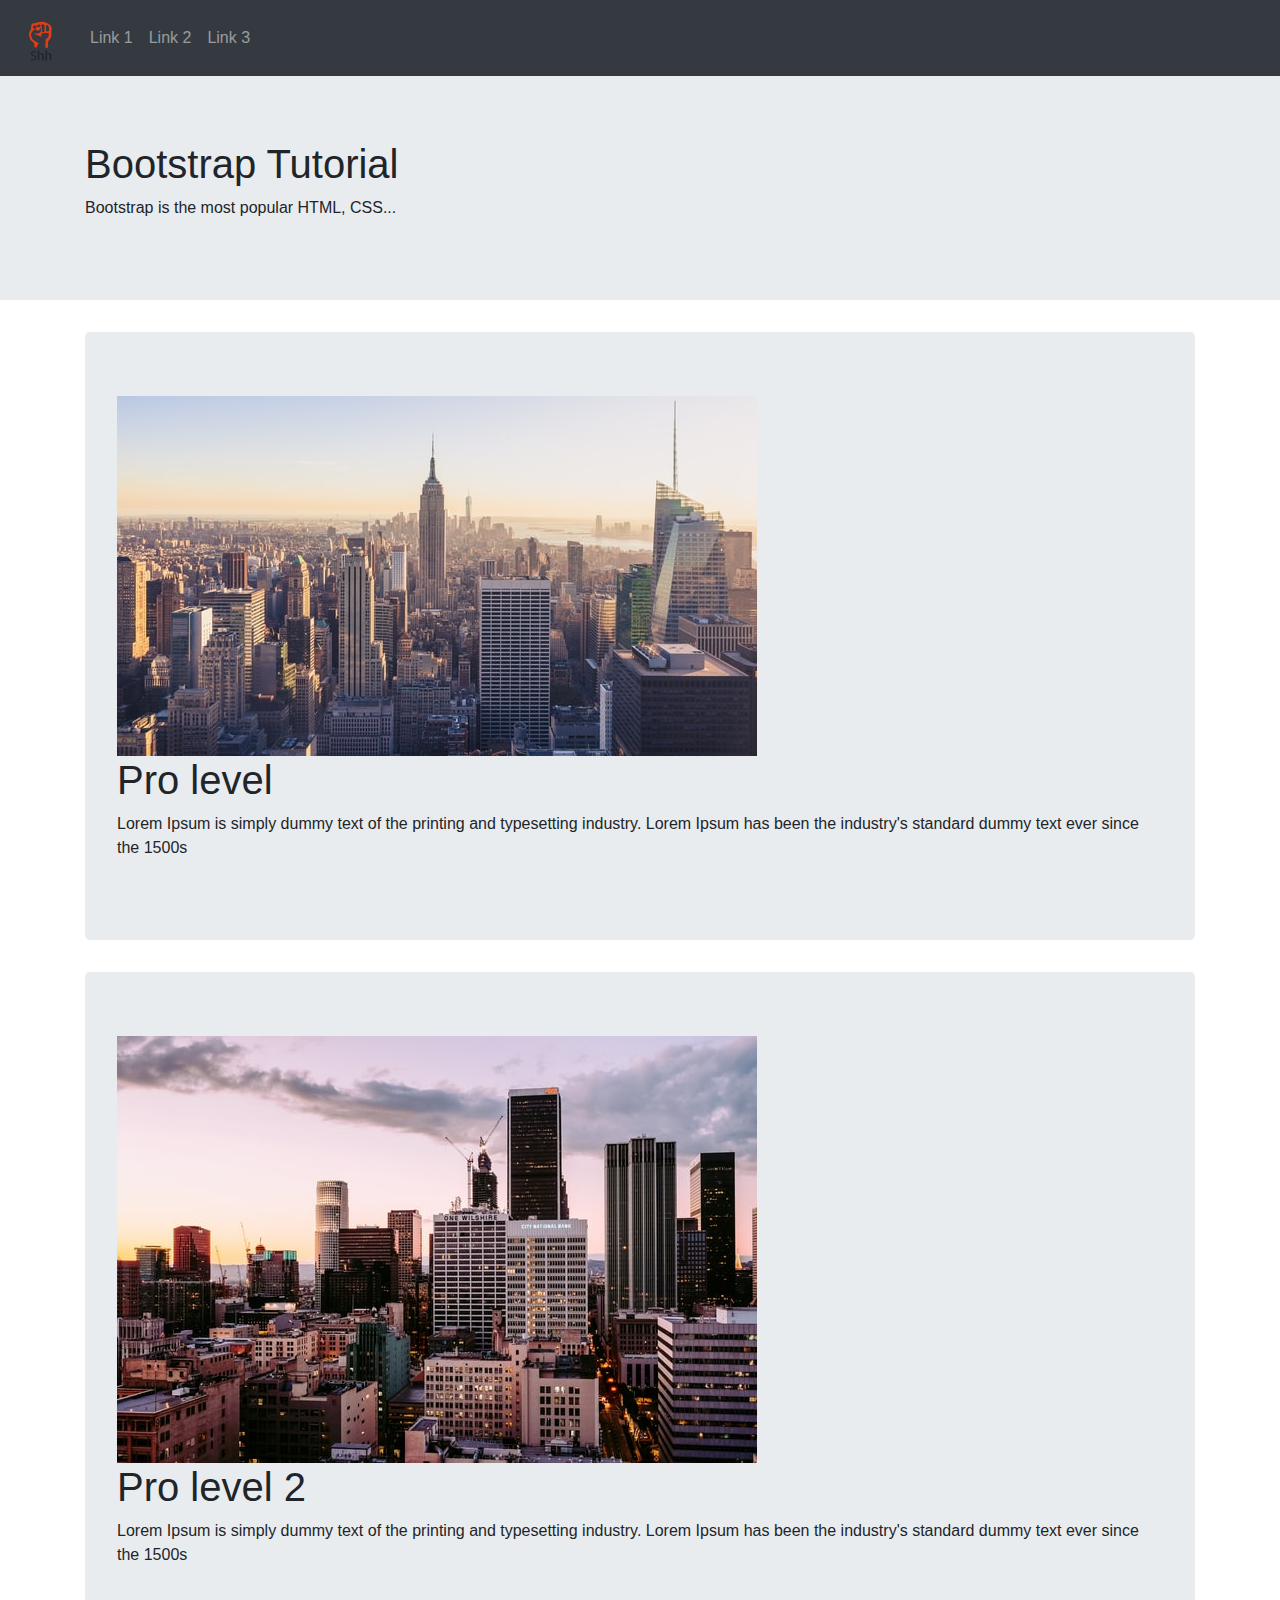
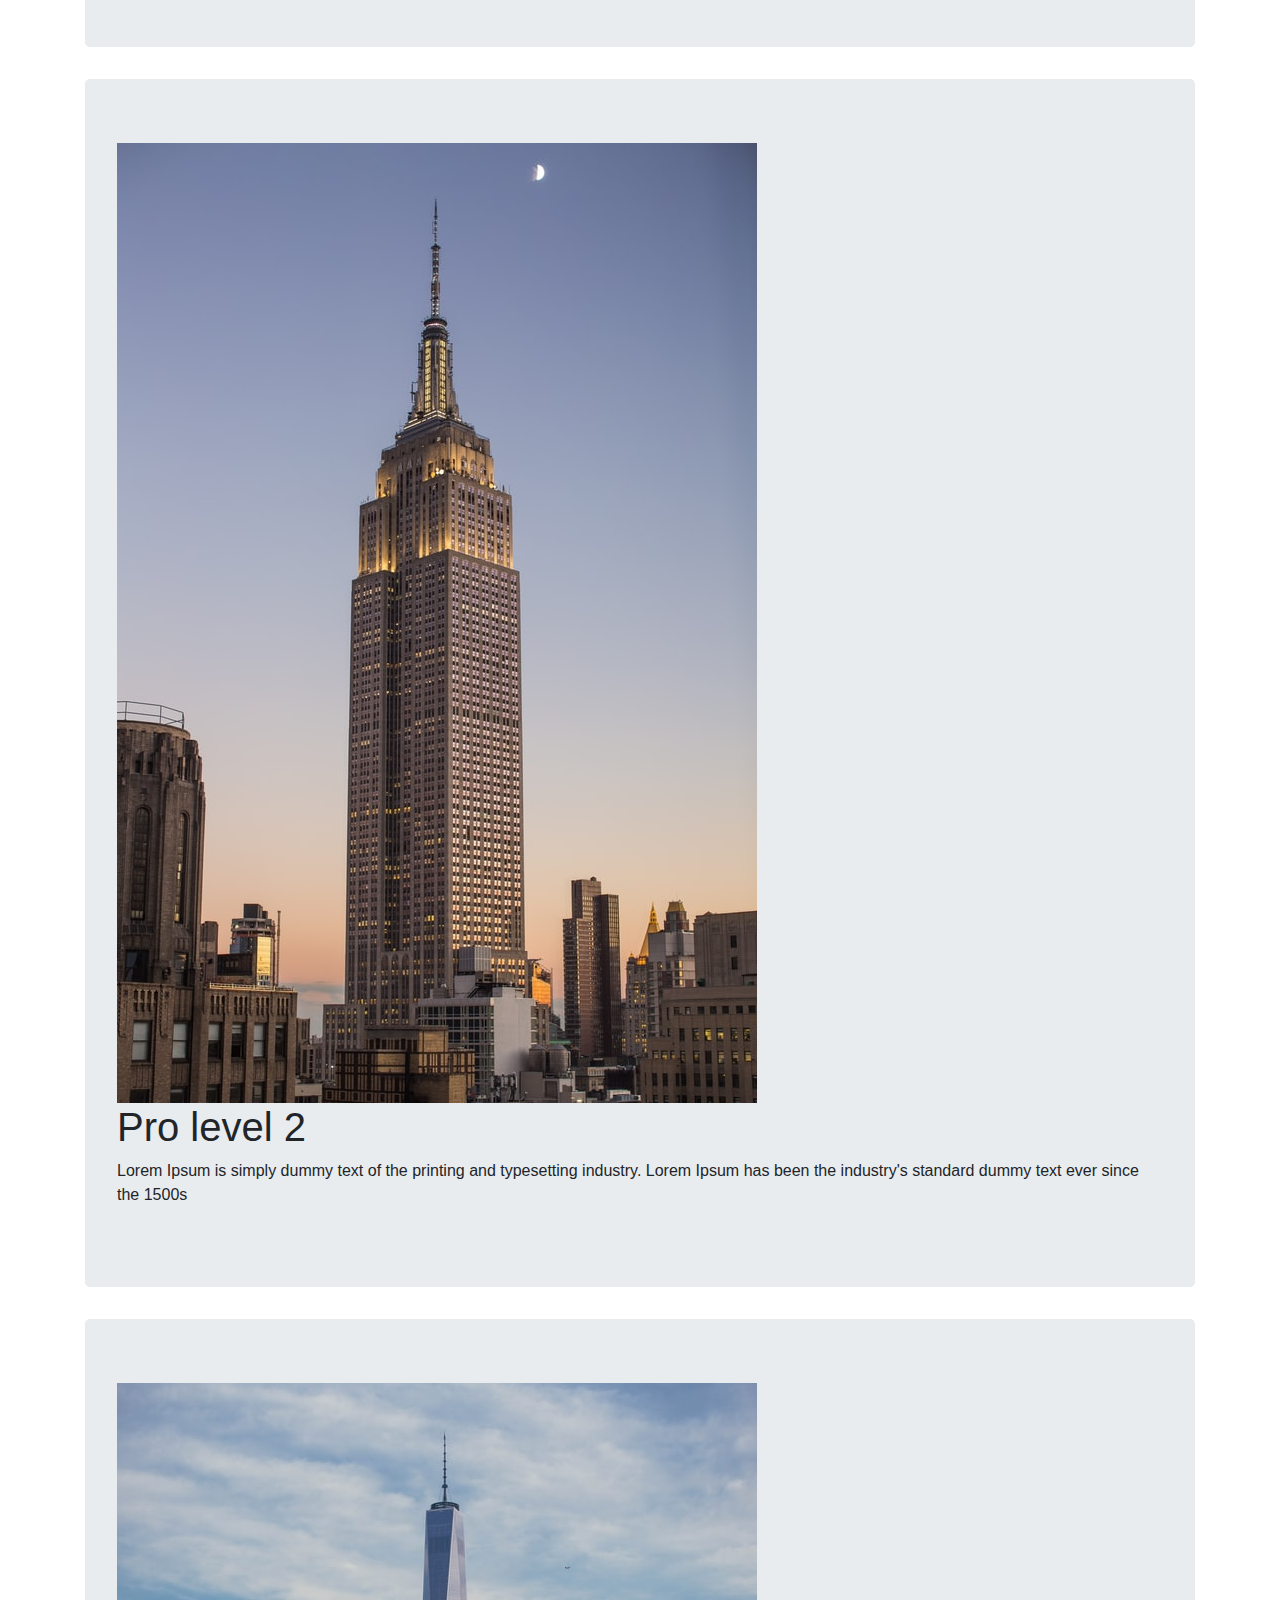
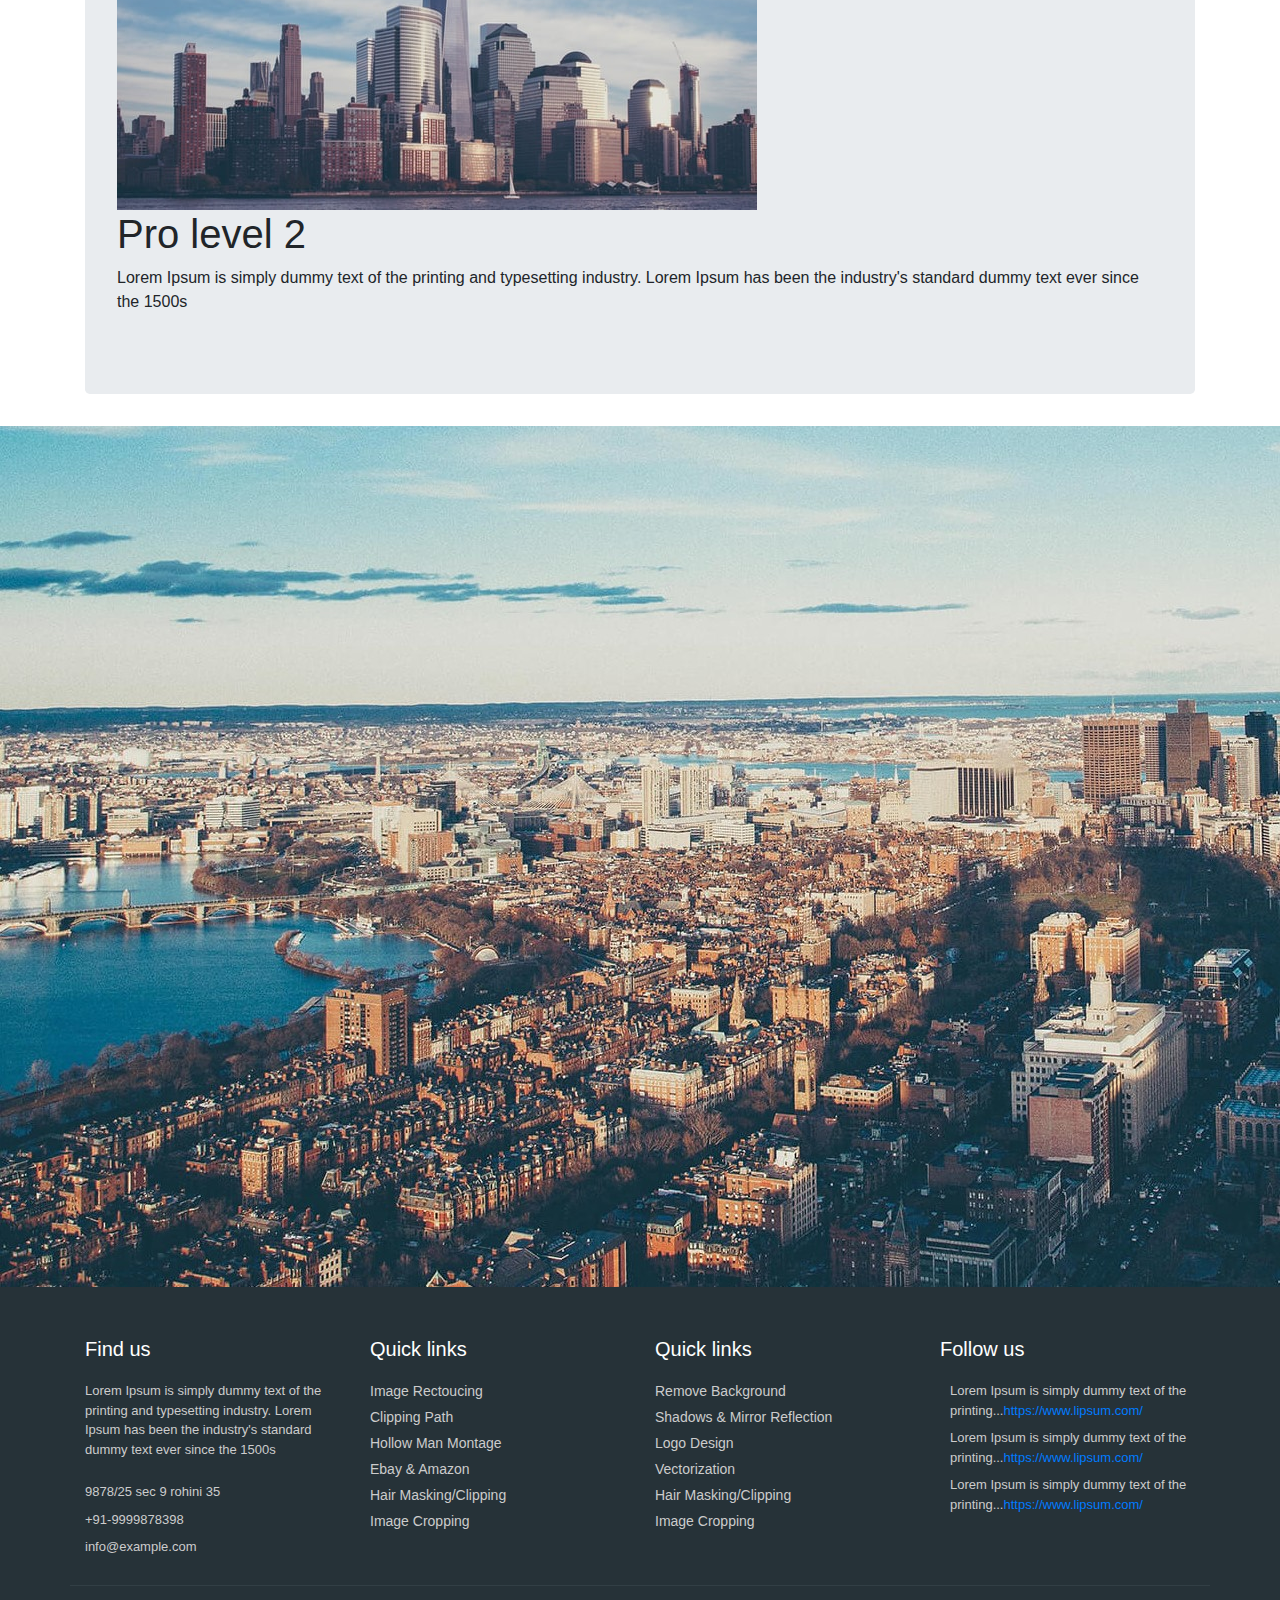
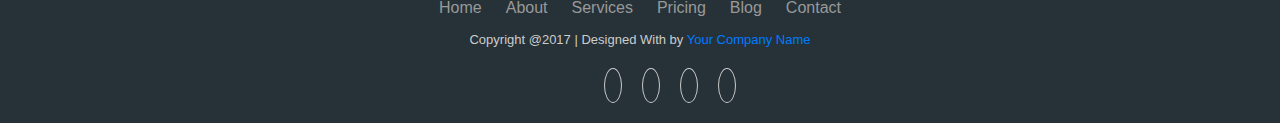
<file: index.html>
<!DOCTYPE html>
<html lang="en">
    <head>
        <meta charset="utf-8">
        <link rel="icon" href="img/logo.png">
        <title>We Innovate Civil</title>
        <meta name="viewport" content="width=device-width, initial-scale=1">
        <link rel="stylesheet" href="css/style.css">
        <link rel="stylesheet" href="https://maxcdn.bootstrapcdn.com/bootstrap/4.5.2/css/bootstrap.min.css">
        <link rel="stylesheet" href="https://stackpath.bootstrapcdn.com/bootstrap/4.1.3/css/bootstrap.min.css" integrity="sha384-MCw98/SFnGE8fJT3GXwEOngsV7Zt27NXFoaoApmYm81iuXoPkFOJwJ8ERdknLPMO" crossorigin="anonymous">
        <link rel="stylesheet" href="https://use.fontawesome.com/releases/v5.2.0/css/all.css" integrity="sha384-hWVjflwFxL6sNzntih27bfxkr27PmbbK/iSvJ+a4+0owXq79v+lsFkW54bOGbiDQ" crossorigin="anonymous">
    </head>
    <body >


        
        <nav class="navbar navbar-expand-sm bg-dark navbar-dark">
            <!-- Brand/logo -->
            <a class="navbar-brand" href="index.html"><img src="img/logo.png" alt="logo" style="width: 50px;"></a>
            <!-- Links -->
            <ul class="navbar-nav ">
              <li class="nav-item">
                <a class="nav-link" href="#">Link 1</a>
              </li>
              <li class="nav-item">
                <a class="nav-link" href="#">Link 2</a>
              </li>
              <li class="nav-item">
                <a class="nav-link" href="#">Link 3</a>
              </li>
            </ul>
          </nav>
        























          
        
        <div class="jumbotron jumbotron-fluid">
            <div class="container">
                <h1>Bootstrap Tutorial</h1>
                <p>Bootstrap is the most popular HTML, CSS...</p>
            </div>
        </div>

            <div class="container">
                <div class="jumbotron">
                    <div><img src="img/1.jpg" alt=""></div>
                    <div class="">
                    <h1>Pro level</h1>
                    <p>Lorem Ipsum is simply dummy text of the printing and typesetting industry. Lorem Ipsum has been the industry's standard dummy text ever since the 1500s</p>
                    </div>
                </div>
            </div>
            <div class="container">
                <div class="jumbotron">
                    <div><img src="img/2.jpg" alt=""></div>
                    <div class="">
                    <h1>Pro level 2</h1>
                    <p>Lorem Ipsum is simply dummy text of the printing and typesetting industry. Lorem Ipsum has been the industry's standard dummy text ever since the 1500s</p>
                    </div>
                </div>
            </div>
            <div class="container">
                <div class="jumbotron">
                    <div><img src="img/3.jpg" alt=""></div>
                    <div class="">
                    <h1>Pro level 2</h1>
                    <p>Lorem Ipsum is simply dummy text of the printing and typesetting industry. Lorem Ipsum has been the industry's standard dummy text ever since the 1500s</p>
                    </div>
                </div>
            </div>
            <div class="container">
                <div class="jumbotron">
                    <div><img src="img/4.jpg" alt=""></div>
                    <div class="">
                    <h1>Pro level 2</h1>
                    <p>Lorem Ipsum is simply dummy text of the printing and typesetting industry. Lorem Ipsum has been the industry's standard dummy text ever since the 1500s</p>
                    </div>
                </div>
            </div>

















            <div>
                <img src="img/img.jpg" alt="">
            </div>
          








































































































          
        <!--footer starts from here-->
    <footer class="footer">
    <div class="container bottom_border">
    <div class="row">
    <div class=" col-sm-4 col-md col-sm-4  col-12 col">
    <h5 class="headin5_amrc col_white_amrc pt2">Find us</h5>
    <!--headin5_amrc-->
    <p class="mb10">Lorem Ipsum is simply dummy text of the printing and typesetting industry. Lorem Ipsum has been the industry's standard dummy text ever since the 1500s</p>
    <p><i class="fa fa-location-arrow"></i> 9878/25 sec 9 rohini 35 </p>
    <p><i class="fa fa-phone"></i>  +91-9999878398  </p>
    <p><i class="fa fa fa-envelope"></i> info@example.com  </p>
    
    
    </div>
    
    
    <div class=" col-sm-4 col-md  col-6 col">
    <h5 class="headin5_amrc col_white_amrc pt2">Quick links</h5>
    <!--headin5_amrc-->
    <ul class="footer_ul_amrc">
    <li><a href="http://webenlance.com">Image Rectoucing</a></li>
    <li><a href="http://webenlance.com">Clipping Path</a></li>
    <li><a href="http://webenlance.com">Hollow Man Montage</a></li>
    <li><a href="http://webenlance.com">Ebay & Amazon</a></li>
    <li><a href="http://webenlance.com">Hair Masking/Clipping</a></li>
    <li><a href="http://webenlance.com">Image Cropping</a></li>
    </ul>
    <!--footer_ul_amrc ends here-->
    </div>
    
    
    <div class=" col-sm-4 col-md  col-6 col">
    <h5 class="headin5_amrc col_white_amrc pt2">Quick links</h5>
    <!--headin5_amrc-->
    <ul class="footer_ul_amrc">
    <li><a href="http://webenlance.com">Remove Background</a></li>
    <li><a href="http://webenlance.com">Shadows & Mirror Reflection</a></li>
    <li><a href="http://webenlance.com">Logo Design</a></li>
    <li><a href="http://webenlance.com">Vectorization</a></li>
    <li><a href="http://webenlance.com">Hair Masking/Clipping</a></li>
    <li><a href="http://webenlance.com">Image Cropping</a></li>
    </ul>
    <!--footer_ul_amrc ends here-->
    </div>
    
    
    <div class=" col-sm-4 col-md  col-12 col">
    <h5 class="headin5_amrc col_white_amrc pt2">Follow us</h5>
    <!--headin5_amrc ends here-->
    
    <ul class="footer_ul2_amrc">
    <li><a href="#"><i class="fab fa-twitter fleft padding-right"></i> </a><p>Lorem Ipsum is simply dummy text of the printing...<a href="#">https://www.lipsum.com/</a></p></li>
    <li><a href="#"><i class="fab fa-twitter fleft padding-right"></i> </a><p>Lorem Ipsum is simply dummy text of the printing...<a href="#">https://www.lipsum.com/</a></p></li>
    <li><a href="#"><i class="fab fa-twitter fleft padding-right"></i> </a><p>Lorem Ipsum is simply dummy text of the printing...<a href="#">https://www.lipsum.com/</a></p></li>
    </ul>
    <!--footer_ul2_amrc ends here-->
    </div>
    </div>
    </div>
    
    
    <div class="container">
    <ul class="foote_bottom_ul_amrc">
    <li><a href="http://webenlance.com">Home</a></li>
    <li><a href="http://webenlance.com">About</a></li>
    <li><a href="http://webenlance.com">Services</a></li>
    <li><a href="http://webenlance.com">Pricing</a></li>
    <li><a href="http://webenlance.com">Blog</a></li>
    <li><a href="http://webenlance.com">Contact</a></li>
    </ul>
    <!--foote_bottom_ul_amrc ends here-->
    <p class="text-center">Copyright @2017 | Designed With by <a href="#">Your Company Name</a></p>
    
    <ul class="social_footer_ul">
    <li><a href="http://webenlance.com"><i class="fab fa-facebook-f"></i></a></li>
    <li><a href="http://webenlance.com"><i class="fab fa-twitter"></i></a></li>
    <li><a href="http://webenlance.com"><i class="fab fa-linkedin"></i></a></li>
    <li><a href="http://webenlance.com"><i class="fab fa-instagram"></i></a></li>
    </ul>
    <!--social_footer_ul ends here-->
    </div>
    
    </footer>
        <script src="https://ajax.googleapis.com/ajax/libs/jquery/3.5.1/jquery.min.js"></script>
        <script src="https://cdnjs.cloudflare.com/ajax/libs/popper.js/1.16.0/umd/popper.min.js"></script>
        <script src="https://maxcdn.bootstrapcdn.com/bootstrap/4.5.2/js/bootstrap.min.js"></script>
    </body>
</html>
</file>
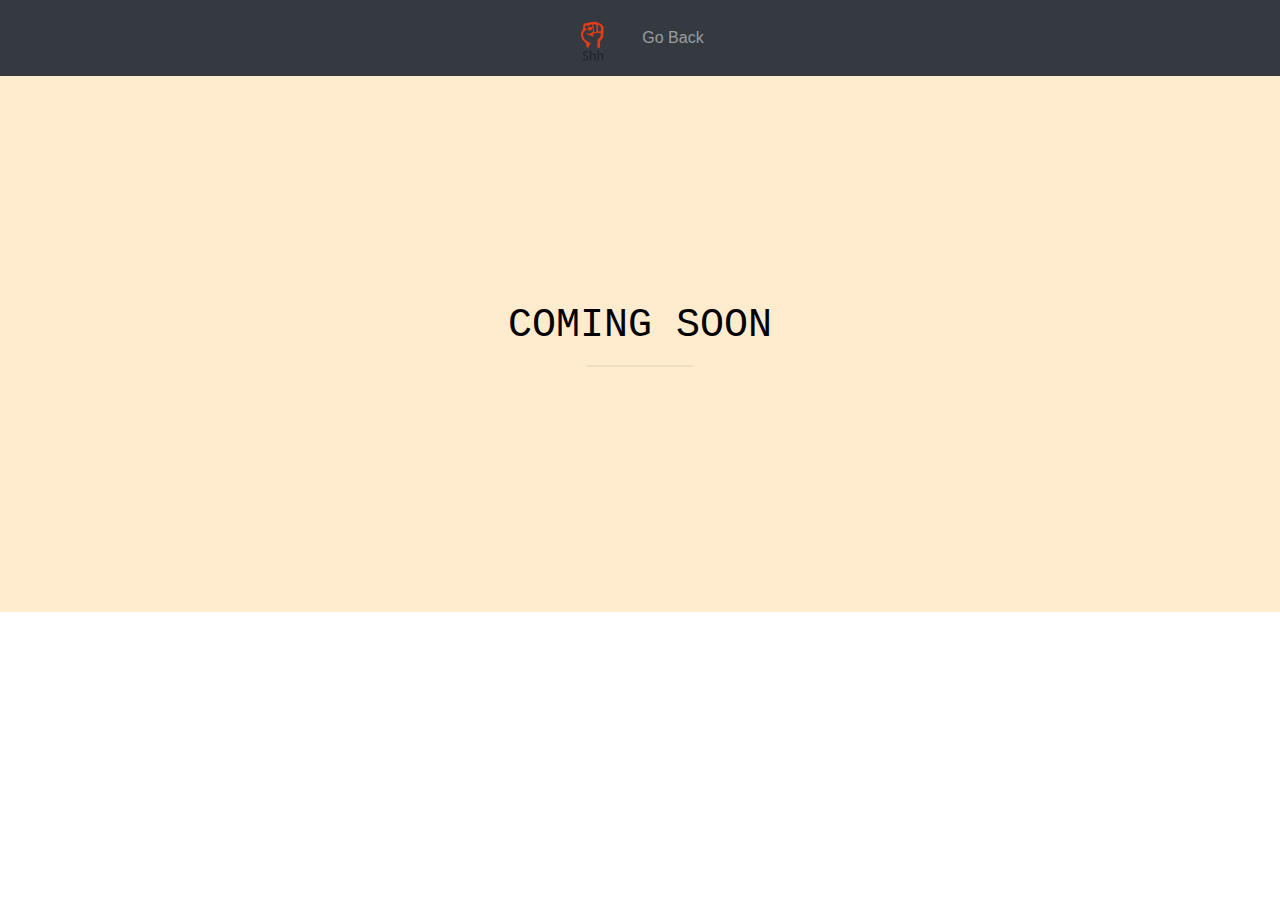
<file: coomingsoon.html>
<!DOCTYPE HTML>
<html>
    <head>
        <meta charset="utf-8">
        <link rel="icon" href="img/logo.png">
        <title>Interior Design | Style</title>
        <meta name="viewport" content="width=device-width, initial-scale=1">
        <link rel="stylesheet" href="css/style.css">
        <link rel="stylesheet" href="css/comingsoon.css">
        <link rel="stylesheet" href="https://maxcdn.bootstrapcdn.com/bootstrap/4.5.2/css/bootstrap.min.css">
        <link rel="stylesheet" href="https://stackpath.bootstrapcdn.com/bootstrap/4.1.3/css/bootstrap.min.css" integrity="sha384-MCw98/SFnGE8fJT3GXwEOngsV7Zt27NXFoaoApmYm81iuXoPkFOJwJ8ERdknLPMO" crossorigin="anonymous">
        <link rel="stylesheet" href="https://use.fontawesome.com/releases/v5.2.0/css/all.css" integrity="sha384-hWVjflwFxL6sNzntih27bfxkr27PmbbK/iSvJ+a4+0owXq79v+lsFkW54bOGbiDQ" crossorigin="anonymous">
    </head>
    <body>

      <!-------------------------------------------------------------NAVIGATION BAR PART----------------------------------------------------------------->

      <nav class="navbar navbar-expand-sm navbar-dark bg-dark fixed-top">
        <div class="mx-auto d-sm-flex d-block flex-sm-nowrap">
            <a class="navbar-brand"><img src="img/logo.png" alt="" style="width: 50px;"></a>
            <button class="navbar-toggler" type="button" data-toggle="collapse" data-target="#navbarsExample11" aria-expanded="false" aria-label="Toggle navigation">
                <span class="navbar-toggler-icon"></span>
            </button>
            <div class="collapse navbar-collapse text-center" id="navbarsExample11">
                <ul class="navbar-nav">
                    <li class="nav-item">
                        <a class="nav-link" href="index.html">Go Back</a>
                    </li>
                </ul>
            </div>
        </div>
      </nav>
      <br><br><br>


      <!-------------------------------------------------------------COMING SOON PART----------------------------------------------------------------->
      
      <div class="bgimg">
        <div class="middle">
          <h1>COMING SOON</h1>
          <hr>
          <p id="demo" style="font-size:30px"></p>
        </div>
      </div>

      <!-------------------------------------------------------------------JAVASCRIPT PART ------------------------------------------------------------------->

      <script>
        // Set the date we're counting down to
        var countDownDate = new Date("March 10, 2021 15:37:25").getTime();
        
        // Update the count down every 1 second
        var countdownfunction = setInterval(function() {
        
          // Get todays date and time
          var now = new Date().getTime();
          
          // Find the distance between now an the count down date
          var distance = countDownDate - now;
          
          // Time calculations for days, hours, minutes and seconds
          var days = Math.floor(distance / (1000 * 60 * 60 * 24));
          var hours = Math.floor((distance % (1000 * 60 * 60 * 24)) / (1000 * 60 * 60));
          var minutes = Math.floor((distance % (1000 * 60 * 60)) / (1000 * 60));
          var seconds = Math.floor((distance % (1000 * 60)) / 1000);
          
          // Output the result in an element with id="demo"
          document.getElementById("demo").innerHTML = days + "d " + hours + "h "
          + minutes + "m " + seconds + "s ";
          
          // If the count down is over, write some text 
          if (distance < 0) {
            clearInterval(countdownfunction);
            document.getElementById("demo").innerHTML = "EXPIRED";
          }
          }, 1000);
        </script>

        <!-------------------------------------------------------------------BOOTSTRAP PART ------------------------------------------------------------------->

        <script src="https://ajax.googleapis.com/ajax/libs/jquery/3.5.1/jquery.min.js"></script>
        <script src="https://cdnjs.cloudflare.com/ajax/libs/popper.js/1.16.0/umd/popper.min.js"></script>
        <script src="https://maxcdn.bootstrapcdn.com/bootstrap/4.5.2/js/bootstrap.min.js"></script>
    </body>
</html>
</file>
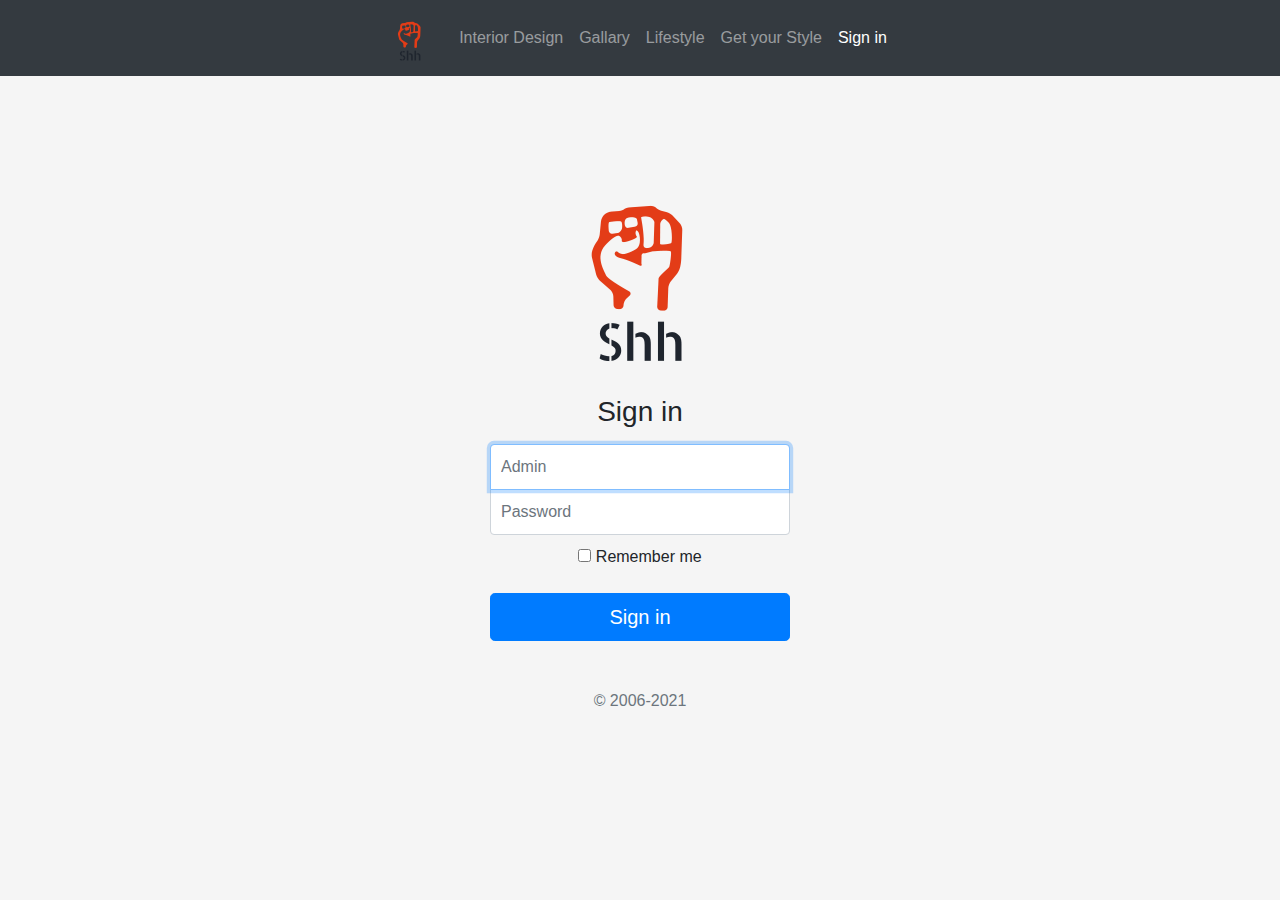
<file: Signin.html>
<!doctype html>
<html lang="en">
  <head>
    <meta charset="utf-8">
    <link rel="icon" href="img/logo.png">
    <title>Interior Design | Home</title>
    <meta name="viewport" content="width=device-width, initial-scale=1">
    <link href="css/loginbootstrap.css" rel="stylesheet">
    <link href="css/login.css" rel="stylesheet">
    </head>

  <body class="text-center">

    <nav class="navbar navbar-expand-sm navbar-dark bg-dark fixed-top">
      <div class="mx-auto d-sm-flex d-block flex-sm-nowrap">
          <a class="navbar-brand" href="#"><img src="img/logo.png" alt="" style="width: 50px;"></a>
          <button class="navbar-toggler" type="button" data-toggle="collapse" data-target="#navbarsExample11" aria-expanded="false" aria-label="Toggle navigation">
              <span class="navbar-toggler-icon"></span>
          </button>
          <div class="collapse navbar-collapse text-center" id="navbarsExample11">
              <ul class="navbar-nav">
                  <li class="nav-item">
                      <a class="nav-link" href="index.html">Interior Design</a>
                  </li>
                  <li class="nav-item">
                      <a class="nav-link" href="gallery.html">Gallary</a>
                  </li>
                  <li class="nav-item">
                      <a class="nav-link" href="#">Lifestyle</a>
                  </li>
                  <li class="nav-item">
                      <a class="nav-link" href="#">Get your Style</a>
                  </li>
                  <li class="nav-item active">
                      <a class="nav-link" href="signin.html">Sign in</a>
                  </li>
              </ul>
          </div>
      </div>
    </nav>
    <form action="index.html" class="form-signin">
      <img class="mb-4" src="img/logo.png" alt="" >
      <h1 class="h3 mb-3 font-weight-normal">Sign in</h1>
      <label for="inputEmail" class="sr-only">Email address</label>
      <input type="email" id="inputEmail" class="form-control" placeholder="Admin" required autofocus>
      <label for="inputPassword" class="sr-only">Password</label>
      <input type="password" id="inputPassword" class="form-control" placeholder="Password" required>
      <div class="checkbox mb-3">
        <label>
          <input type="checkbox" value="remember-me"> Remember me
        </label>
      </div>
      <button class="btn btn-lg btn-primary btn-block" type="submit">Sign in</button>
      <p class="mt-5 mb-3 text-muted">&copy; 2006-2021</p>
    </form>



    <script src="https://ajax.googleapis.com/ajax/libs/jquery/3.5.1/jquery.min.js"></script>
        <script src="https://cdnjs.cloudflare.com/ajax/libs/popper.js/1.16.0/umd/popper.min.js"></script>
        <script src="https://maxcdn.bootstrapcdn.com/bootstrap/4.5.2/js/bootstrap.min.js"></script>
  </body>
</html>
</file>
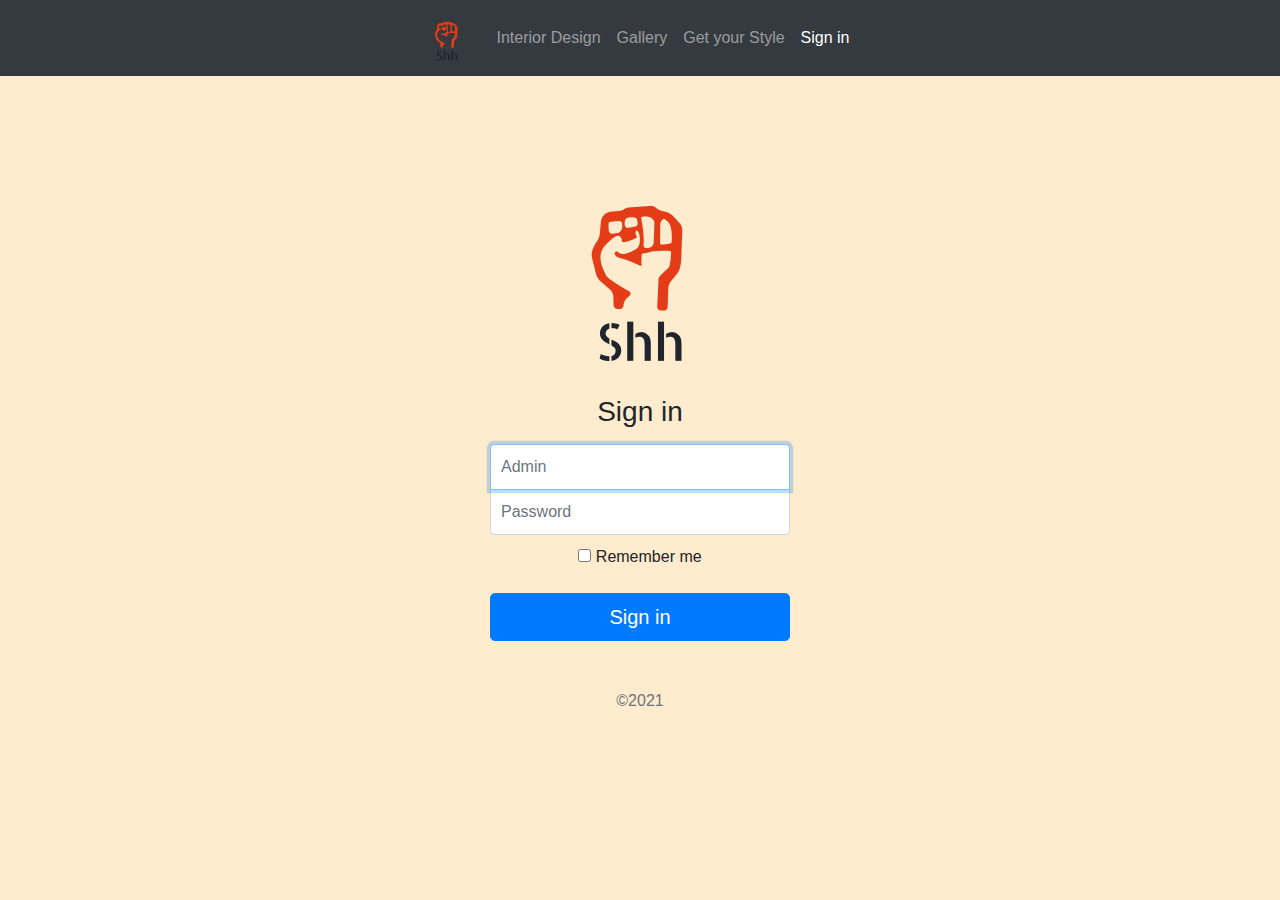
<file: signin.html>
<!doctype html>
<html lang="en">
  <head>
    <meta charset="utf-8">
    <link rel="icon" href="img/logo.png">
    <title>Interior Design | Sign In</title>
    <meta name="viewport" content="width=device-width, initial-scale=1">
    <link href="css/loginbootstrap.css" rel="stylesheet">
    <link href="css/login.css" rel="stylesheet">
  </head>
  <body class="text-center" style="background-color: blanchedalmond;">

    <!-------------------------------------------------------------NAVIGATION BAR PART----------------------------------------------------------------->

    <nav class="navbar navbar-expand-sm navbar-dark bg-dark fixed-top">
      <div class="mx-auto d-sm-flex d-block flex-sm-nowrap">
          <a class="navbar-brand" href="#"><img src="img/logo.png" alt="" style="width: 50px;"></a>
          <button class="navbar-toggler" type="button" data-toggle="collapse" data-target="#navbarsExample11" aria-expanded="false" aria-label="Toggle navigation">
              <span class="navbar-toggler-icon"></span>
          </button>
          <div class="collapse navbar-collapse text-center" id="navbarsExample11">
              <ul class="navbar-nav">
                  <li class="nav-item">
                      <a class="nav-link" href="index.html">Interior Design</a>
                  </li>
                  <li class="nav-item">
                      <a class="nav-link" href="gallery.html">Gallery</a>
                  </li>
                  <li class="nav-item">
                      <a class="nav-link" href="style.html">Get your Style</a>
                  </li>
                  <li class="nav-item active">
                      <a class="nav-link" href="signin.html">Sign in</a>
                  </li>
              </ul>
          </div>
      </div>
    </nav>

    <!-------------------------------------------------------------NAVIGATION BAR PART----------------------------------------------------------------->

    <form action="index.html" class="form-signin">
      <img class="mb-4" src="img/logo.png" alt="" >
      <h1 class="h3 mb-3 font-weight-normal">Sign in</h1>
      <label for="inputEmail" class="sr-only">Email address</label>
      <input type="email" id="inputEmail" class="form-control" placeholder="Admin" required autofocus>
      <label for="inputPassword" class="sr-only">Password</label>
      <input type="password" id="inputPassword" class="form-control" placeholder="Password" required>
      <div class="checkbox mb-3">
        <label>
          <input type="checkbox" value="remember-me"> Remember me
        </label>
      </div>
      <button class="btn btn-lg btn-primary btn-block" type="submit">Sign in</button>
      <p class="mt-5 mb-3 text-muted">&copy;2021</p>
    </form>


    <!-------------------------------------------------------------BOOTSTRAP PART----------------------------------------------------------------->
    <script src="https://ajax.googleapis.com/ajax/libs/jquery/3.5.1/jquery.min.js"></script>
    <script src="https://cdnjs.cloudflare.com/ajax/libs/popper.js/1.16.0/umd/popper.min.js"></script>
    <script src="https://maxcdn.bootstrapcdn.com/bootstrap/4.5.2/js/bootstrap.min.js"></script>
  </body>
</html>
</file>
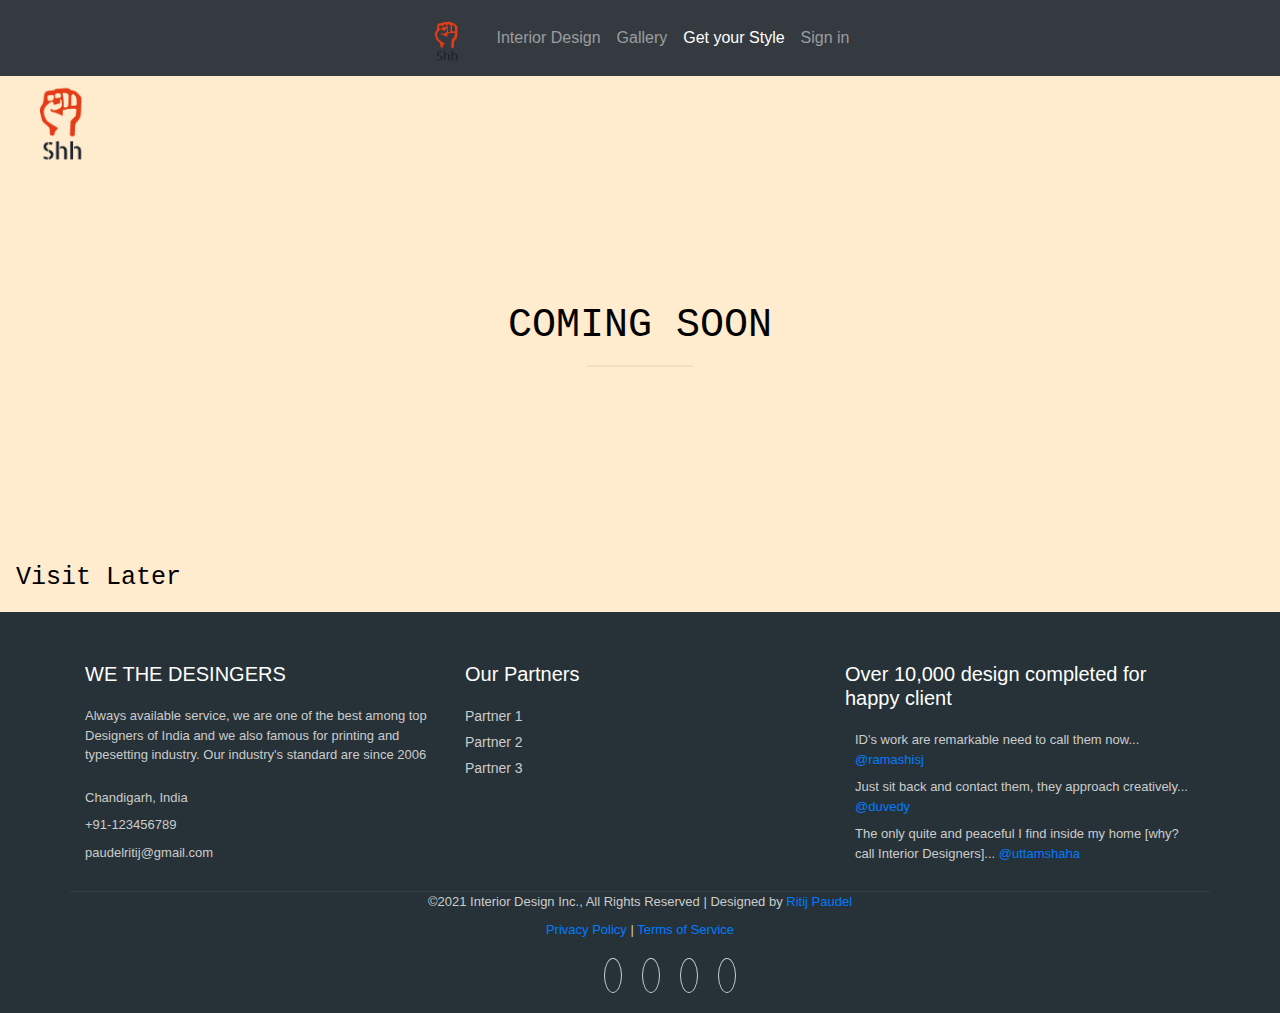
<file: style.html>
<!DOCTYPE HTML>
<html>
    <head>
        <meta charset="utf-8">
        <link rel="icon" href="img/logo.png">
        <title>Interior Design | Style</title>
        <meta name="viewport" content="width=device-width, initial-scale=1">
        <link rel="stylesheet" href="css/style.css">
        <link rel="stylesheet" href="css/stylesoon.css">
        <link rel="stylesheet" href="https://maxcdn.bootstrapcdn.com/bootstrap/4.5.2/css/bootstrap.min.css">
        <link rel="stylesheet" href="https://stackpath.bootstrapcdn.com/bootstrap/4.1.3/css/bootstrap.min.css" integrity="sha384-MCw98/SFnGE8fJT3GXwEOngsV7Zt27NXFoaoApmYm81iuXoPkFOJwJ8ERdknLPMO" crossorigin="anonymous">
        <link rel="stylesheet" href="https://use.fontawesome.com/releases/v5.2.0/css/all.css" integrity="sha384-hWVjflwFxL6sNzntih27bfxkr27PmbbK/iSvJ+a4+0owXq79v+lsFkW54bOGbiDQ" crossorigin="anonymous">
    </head>
    <body>

      <!-------------------------------------------------------------NAVIGATION BAR PART----------------------------------------------------------------->

      <nav class="navbar navbar-expand-sm navbar-dark bg-dark fixed-top">
        <div class="mx-auto d-sm-flex d-block flex-sm-nowrap">
            <a class="navbar-brand"><img src="img/logo.png" alt="" style="width: 50px;"></a>
            <button class="navbar-toggler" type="button" data-toggle="collapse" data-target="#navbarsExample11" aria-expanded="false" aria-label="Toggle navigation">
                <span class="navbar-toggler-icon"></span>
            </button>
            <div class="collapse navbar-collapse text-center" id="navbarsExample11">
                <ul class="navbar-nav">
                    <li class="nav-item">
                        <a class="nav-link" href="index.html">Interior Design</a>
                    </li>
                    <li class="nav-item">
                        <a class="nav-link" href="gallery.html">Gallery</a>
                    </li>
                    <li class="nav-item active">
                        <a class="nav-link" href="style.html">Get your Style</a>
                    </li>
                    <li class="nav-item">
                        <a class="nav-link" href="signin.html">Sign in</a>
                    </li>
                </ul>
            </div>
        </div>
      </nav>
      <br><br><br>


      <!-------------------------------------------------------------COMING SOON PART----------------------------------------------------------------->
      
      <div class="bgimg">
        <div class="topleft">
          <p><img src="img/logo.png" alt="logo" height="92" width="92"></p>
        </div>
        <div class="middle">
          <h1>COMING SOON</h1>
          <hr>
          <p id="demo" style="font-size:30px"></p>
        </div>
        <div class="bottomleft">
          <p>Visit Later</p>
        </div>
      </div>


      <!-------------------------------------------------------------------FOOTER PART ------------------------------------------------------------------->

      <footer class="footer">
        <div class="container bottom_border">
          <div class="row">

            <div class=" col-sm-4 col-md col-sm-4  col-12 col">
              <h5 class="headin5_amrc col_white_amrc pt2"> WE THE DESINGERS</h5>
              <!--headin5_amrc-->
              <p class="mb10">Always available service, we are one of the best among top Designers of India and we also famous for printing and typesetting industry. Our industry's standard are since 2006</p>
              <p><i class="fa fa-location-arrow"></i> Chandigarh, India </p>
              <p><i class="fa fa-phone"></i>  +91-123456789  </p>
              <p><i class="fa fa fa-envelope"></i> paudelritij@gmail.com  </p>
            </div>

            <div class=" col-sm-4 col-md  col-12 col">
              <h5 class="headin5_amrc col_white_amrc pt2">Our Partners</h5>
                <ul class="footer_ul_amrc">
                  <li><a href="#">Partner 1</a></li>
                    <li><a href="#">Partner 2</a></li>
                    <li><a href="#">Partner 3</a></li>
                  </ul>
            </div>

            <div class=" col-sm-4 col-md  col-12 col">
              <h5 class="headin5_amrc col_white_amrc pt2">Over 10,000 design completed for happy client</h5>
              <ul class="footer_ul2_amrc">
                <li><a href="#"><i class="fab fa-twitter fleft padding-right"></i> </a><p>ID's work are remarkable need to call them now...<a href="#"> @ramashisj</a></p></li>
                <li><a href="#"><i class="fab fa-twitter fleft padding-right"></i> </a><p>Just sit back and contact them, they approach creatively...<a href="#"> @duvedy</a></p></li>
                <li><a href="#"><i class="fab fa-twitter fleft padding-right"></i> </a><p>The only quite and peaceful I find inside my home [why? call Interior Designers]...<a href="#"> @uttamshaha</a></p></li>
              </ul>
            </div>
          </div>
        </div>
        <div class="container">
          <p class="text-center">&copy2021 Interior Design Inc., All Rights Reserved | Designed by <a href="https://www.linkedin.com/in/ritijpaudel/">Ritij Paudel</a></p>
          <p style="text-align: center;"><a href="coomingsoon.html">Privacy Policy</a> | <a href="coomingsoon.html">Terms of Service</a></p>
          <ul class="social_footer_ul">
            <li><a href="http://www.github.com/Ritij356"><i class="fab fa-github"></i></a></li>
            <li><a href="http://twitter.com/"><i class="fab fa-twitter"></i></a></li>
            <li><a href="http://linkedin.com/in/ritijpaudel"><i class="fab fa-linkedin"></i></a></li>
            <li><a href="mailto:paudelritij@gmail.com"><i class="fa fa-envelope"></i></a></li>
          </ul>
        </div>
      </footer>

      <!-------------------------------------------------------------------JAVASCRIPT PART ------------------------------------------------------------------->

      <script>
        // Set the date we're counting down to
        var countDownDate = new Date("March 10, 2021 15:37:25").getTime();
        
        // Update the count down every 1 second
        var countdownfunction = setInterval(function() {
        
          // Get todays date and time
          var now = new Date().getTime();
          
          // Find the distance between now an the count down date
          var distance = countDownDate - now;
          
          // Time calculations for days, hours, minutes and seconds
          var days = Math.floor(distance / (1000 * 60 * 60 * 24));
          var hours = Math.floor((distance % (1000 * 60 * 60 * 24)) / (1000 * 60 * 60));
          var minutes = Math.floor((distance % (1000 * 60 * 60)) / (1000 * 60));
          var seconds = Math.floor((distance % (1000 * 60)) / 1000);
          
          // Output the result in an element with id="demo"
          document.getElementById("demo").innerHTML = days + "d " + hours + "h "
          + minutes + "m " + seconds + "s ";
          
          // If the count down is over, write some text 
          if (distance < 0) {
            clearInterval(countdownfunction);
            document.getElementById("demo").innerHTML = "EXPIRED";
          }
          }, 1000);
        </script>

        <!-------------------------------------------------------------------BOOTSTRAP PART ------------------------------------------------------------------->

        <script src="https://ajax.googleapis.com/ajax/libs/jquery/3.5.1/jquery.min.js"></script>
        <script src="https://cdnjs.cloudflare.com/ajax/libs/popper.js/1.16.0/umd/popper.min.js"></script>
        <script src="https://maxcdn.bootstrapcdn.com/bootstrap/4.5.2/js/bootstrap.min.js"></script>
    </body>
</html>
</file>
<file: css/style.css>
body, html {
	height: 100%;
  }
  
}
.bbgimg-1 {
  background-image: url("img_parallax.jpg");
  min-height: 100%;
}


.bcaption {
  position: absolute;
  left: 0;
  top: 50%;
  width: 100%;
  text-align: center;
  color: #000;
}

.bcaption span.bborder {
  background-color: #111;
  color: #fff;
  padding: 18px;
  font-size: 25px;
  letter-spacing: 10px;
}


  .parallax, .dparallax {
	/* The image used */
	background-image: url('img/art.jpg');
  
	/* Full height */
	height: 70%; 
  
	/* Create the parallax scrolling effect */
	background-attachment: fixed;
	background-position: center;
	background-repeat: no-repeat;
	background-size:cover;
  }
  
  /* Turn off parallax scrolling for tablets and phones. Increase the pixels if needed */
  @media only screen and (max-device-width: 1366px) {
	.parallax {
	  background-attachment: scroll;
	}
  }


  












/*footer*/
.col_white_amrc { color:#FFF;}
footer { width:100%; background-color:#263238; min-height:250px; padding:10px 0px 25px 0px ;}
.pt2 { padding-top:40px ; margin-bottom:20px ;}
footer p { font-size:13px; color:#CCC; padding-bottom:0px; margin-bottom:8px;}
.mb10 { padding-bottom:15px ;}
.footer_ul_amrc { margin:0px ; list-style-type:none ; font-size:14px; padding:0px 0px 10px 0px ; }
.footer_ul_amrc li {padding:0px 0px 5px 0px;}
.footer_ul_amrc li a{ color:#CCC;}
.footer_ul_amrc li a:hover{ color:#fff; text-decoration:none;}
.fleft { float:left;}
.padding-right { padding-right:10px; }

.footer_ul2_amrc {margin:0px; list-style-type:none; padding:0px;}
.footer_ul2_amrc li p { display:table; }
.footer_ul2_amrc li a:hover { text-decoration:none;}
.footer_ul2_amrc li i { margin-top:5px;}

.bottom_border { border-bottom:1px solid #323f45; padding-bottom:20px;}
.foote_bottom_ul_amrc {
	list-style-type:none;
	padding:0px;
	display:table;
	margin-top: 10px;
	margin-right: auto;
	margin-bottom: 10px;
	margin-left: auto;
}
.foote_bottom_ul_amrc li { display:inline;}
.foote_bottom_ul_amrc li a { color:#999; margin:0 12px;}

.social_footer_ul { display:table; margin:15px auto 0 auto; list-style-type:none;  }
.social_footer_ul li { padding-left:20px; padding-top:10px; float:left; }
.social_footer_ul li a { color:#CCC; border:1px solid #CCC; padding:8px;border-radius:50%;}
.social_footer_ul li i {  width:20px; height:20px; text-align:center;}
</file>
<file: css/comingsoon.css>
body, html {
    height: 100%;
    margin: 0;
  }
  
  .bgimg {
    background-image: url('');
    background-color: blanchedalmond;
    height: 60%;
    background-position: center;
    background-size: cover;
    position: relative;
    color: black;
    font-family: "Courier New", Courier, monospace;
    font-size: 25px;
  }
  
  .topleft {
    position: absolute;
    top: 0;
    left: 16px;
  }
  
  .bottomleft {
    position: absolute;
    bottom: 0;
    left: 16px;
  }
  
  .middle {
    position: absolute;
    top: 50%;
    left: 50%;
    transform: translate(-50%, -50%);
    text-align: center;
  }
  
  hr {
    margin: auto;
    width: 40%;
  }
</file>
<file: css/login.css>
html,
body {
  height: 100%;
}

body {
  display: -ms-flexbox;
  display: -webkit-box;
  display: flex;
  -ms-flex-align: center;
  -ms-flex-pack: center;
  -webkit-box-align: center;
  align-items: center;
  -webkit-box-pack: center;
  justify-content: center;
  padding-top: 40px;
  padding-bottom: 40px;
  background-color: #f5f5f5;
}

.form-signin {
  width: 100%;
  max-width: 330px;
  padding: 15px;
  margin: 0 auto;
}
.form-signin .checkbox {
  font-weight: 400;
}
.form-signin .form-control {
  position: relative;
  box-sizing: border-box;
  height: auto;
  padding: 10px;
  font-size: 16px;
}
.form-signin .form-control:focus {
  z-index: 2;
}
.form-signin input[type="email"] {
  margin-bottom: -1px;
  border-bottom-right-radius: 0;
  border-bottom-left-radius: 0;
}
.form-signin input[type="password"] {
  margin-bottom: 10px;
  border-top-left-radius: 0;
  border-top-right-radius: 0;
}
</file>
<file: css/stylesoon.css>
body, html {
    height: 100%;
    margin: 0;
  }
  
  .bgimg {
    background-image: url('');
    background-color: blanchedalmond;
    height: 60%;
    background-position: center;
    background-size: cover;
    position: relative;
    color: black;
    font-family: "Courier New", Courier, monospace;
    font-size: 25px;
  }
  
  .topleft {
    position: absolute;
    top: 0;
    left: 16px;
  }
  
  .bottomleft {
    position: absolute;
    bottom: 0;
    left: 16px;
  }
  
  .middle {
    position: absolute;
    top: 50%;
    left: 50%;
    transform: translate(-50%, -50%);
    text-align: center;
  }
  
  hr {
    margin: auto;
    width: 40%;
  }
</file>
